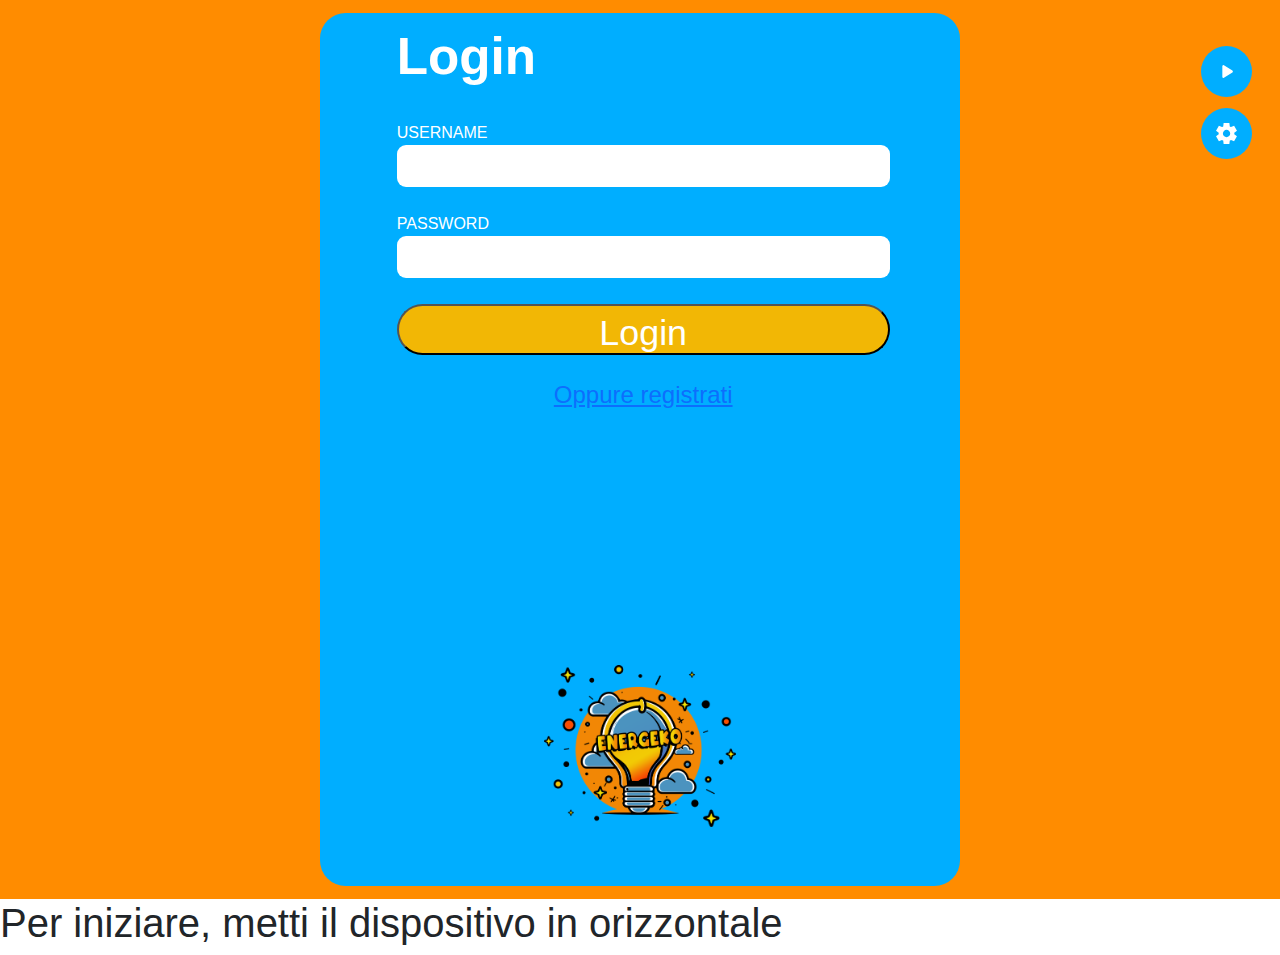
<file: energeko_main/login.html>
<!DOCTYPE html>
<html lang="en">

<head>
    <meta charset="UTF-8">
    <meta http-equiv="X-UA-Compatible" content="IE=edge">
    <meta name="viewport" content="width=device-width, initial-scale=1.0">

    <!-- FONTS -->
    <link href="https://fonts.cdnfonts.com/css/arco" rel="stylesheet">
    <link href="https://fonts.cdnfonts.com/css/rubik" rel="stylesheet">


    <!-- ICONS -->
    <link rel="icon" href="./assets/icona.png">

    <!-- CSS -->
    <link rel="stylesheet" href="https://cdn.jsdelivr.net/npm/bootstrap@5.3.0-alpha1/dist/css/bootstrap.min.css">
    <link rel="stylesheet" href="./css/account.css">

    <script src="./js/script.js"></script>

    <title>ENERGEKO - LOGIN</title>
</head>

<body>
    <div class="container">
        <div class="left">
            <form class="form" action="./index.html">
                <div class="input-container">
                    <h1 style="font-size: 4vmax; font-weight: 900;">Login
                    </h1>
                </div>
                <div class="input-container">
                    <label for="username">USERNAME</label><br>
                    <input name="username" type="username">
                </div>
                <div class="input-container">
                    <label for="password">PASSWORD</label><br>
                    <input name="password" type="password">
                </div>
                <div class="input-container input-button">
                    <button type="submit">Login</button>
                </div>
                <div class="input-container" style="text-align: center; padding: 1vmax 11vmax;">
                    <a href="./register.html"><h4>Oppure registrati</h4></a>
                </div>
            </form>

            <div class="icon-container">
                <img src="./assets/logo.png" class="icon" />
            </div>
        </div>
        
        <div class="buttons">
            <a href="./index.html"><button class="btn" alt="Accedi/Registrati"><img
                    src="./assets/play-arrow-rounded.svg"></button></a>
            <a href="./settings.html"><button class="btn" alt="Impostazioni"><img
                    src="./assets/settings.svg"></button></a>
        </div>

    </div>


    <h1 id="no-game">Per iniziare, metti il dispositivo in orizzontale</h1>
    <!-- JS -->
    <script src="https://cdn.jsdelivr.net/npm/bootstrap@5.3.0-alpha1/dist/js/bootstrap.bundle.min.js"></script>
</body>

</html>
</file>
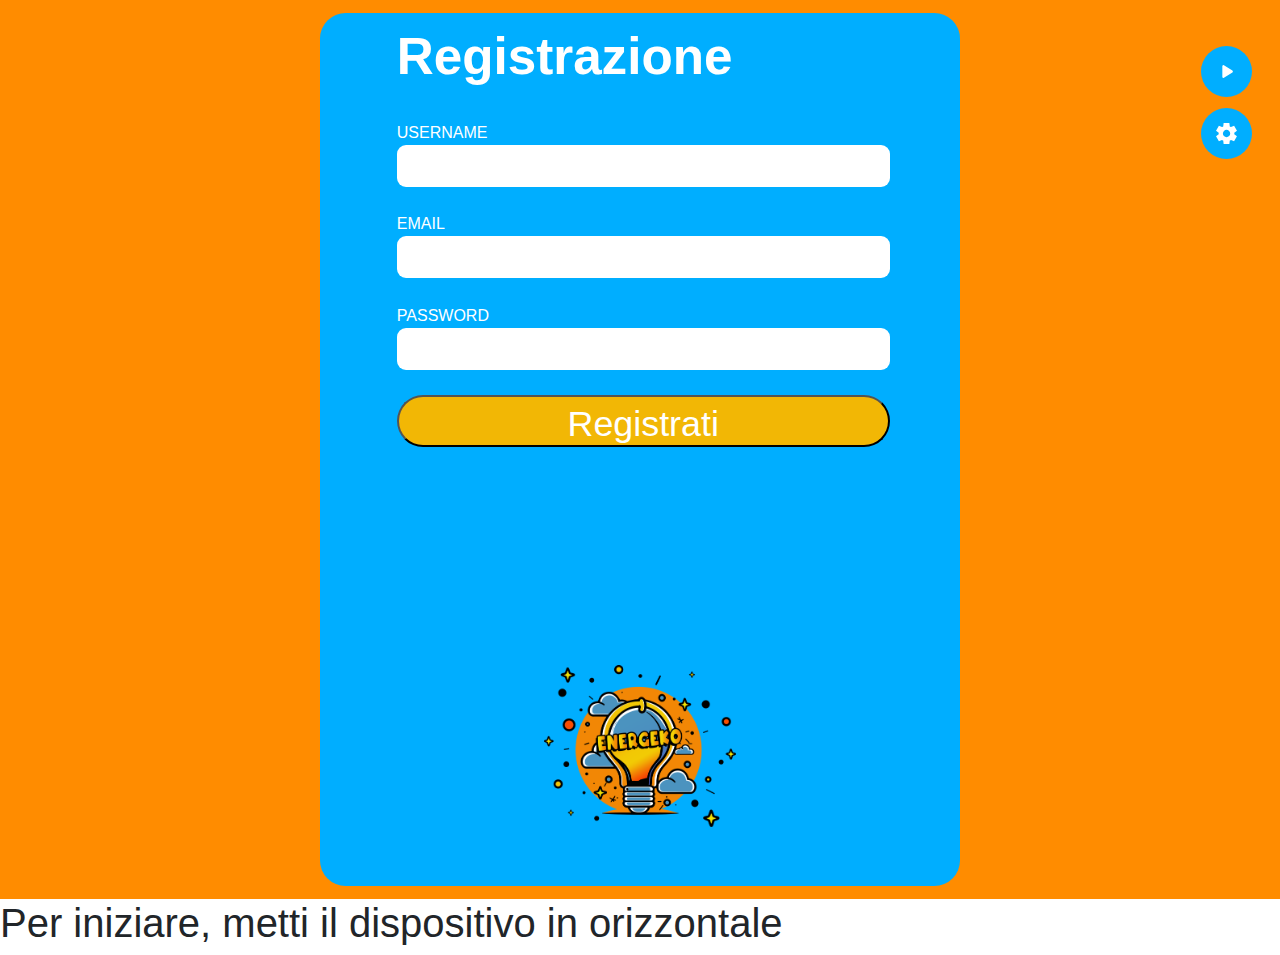
<file: energeko_main/register.html>
<!DOCTYPE html>
<html lang="en">

<head>
    <meta charset="UTF-8">
    <meta http-equiv="X-UA-Compatible" content="IE=edge">
    <meta name="viewport" content="width=device-width, initial-scale=1.0">

    <!-- FONTS -->
    <link href="https://fonts.cdnfonts.com/css/arco" rel="stylesheet">
    <link href="https://fonts.cdnfonts.com/css/rubik" rel="stylesheet">


    <!-- ICONS -->
    <link rel="icon" href="./assets/icona.png">

    <!-- CSS -->
    <link rel="stylesheet" href="https://cdn.jsdelivr.net/npm/bootstrap@5.3.0-alpha1/dist/css/bootstrap.min.css">
    <link rel="stylesheet" href="./css/account.css">

    <script src="./js/script.js"></script>

    <title>ENERGEKO - REGISTRAZIONE</title>
</head>

<body>
    <div class="container">
        <div class="left">
            <form class="form" action="./login.html">
                <div class="input-container">
                    <h1 style="font-size: 4vmax; font-weight: 900;">Registrazione
                    </h1>
                </div>
                <div class="input-container">
                    <label for="username">USERNAME</label><br>
                    <input name="username" type="username">
                </div>
                <div class="input-container">
                    <label for="email">EMAIL</label><br>
                    <input name="EMAIL" type="EMAIL">
                </div>
                <div class="input-container">
                    <label for="password">PASSWORD</label><br>
                    <input name="password" type="password">
                </div>
                <div class="input-container input-button">
                    <button type="submit">Registrati</button>
                </div>
            </form>
            
            <div class="icon-container">
                <img src="./assets/logo.png" class="icon" />
            </div>
        </div>

        <div class="buttons">
            <a href="./index.html"><button class="btn" alt="Accedi/Registrati"><img
                    src="./assets/play-arrow-rounded.svg"></button></a>
            <a href="./settings.html"><button class="btn" alt="Impostazioni"><img
                    src="./assets/settings.svg"></button></a>
        </div>

    </div>


    <h1 id="no-game">Per iniziare, metti il dispositivo in orizzontale</h1>
    <!-- JS -->
    <script src="https://cdn.jsdelivr.net/npm/bootstrap@5.3.0-alpha1/dist/js/bootstrap.bundle.min.js"></script>
</body>

</html>
</file>
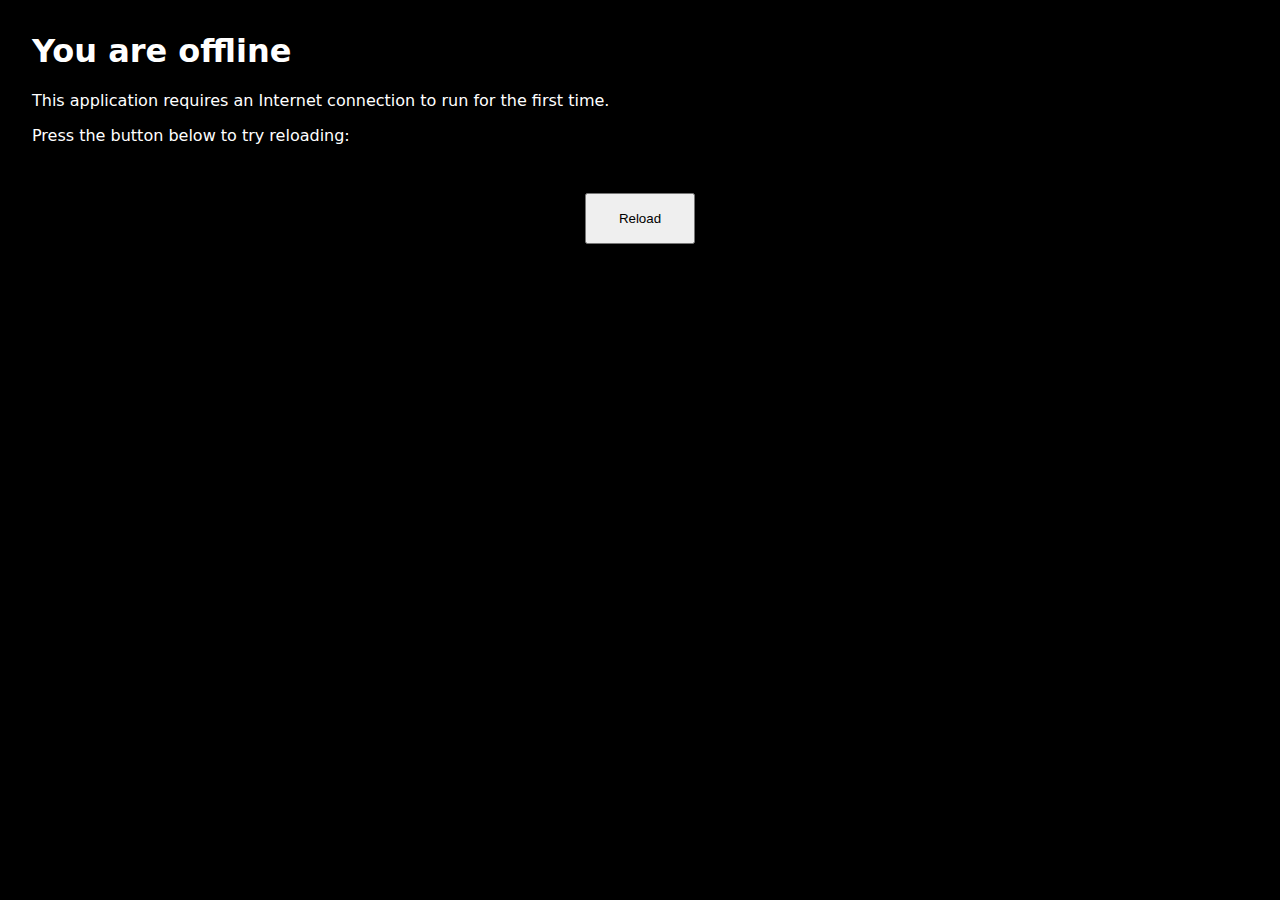
<file: energeko_main/energeko/Energeko.offline.html>
<!DOCTYPE html>
<html lang="en">
<head>
	<meta charset="utf-8" />
	<meta http-equiv="X-UA-Compatible" content="IE=edge" />
	<meta name="viewport" content="width=device-width, initial-scale=1" />
	<title>You are offline</title>
	<style>
		html {
			background-color: #000000;
			color: #ffffff;
		}

		body {
			font-family: system-ui, -apple-system, "Segoe UI", Roboto, "Helvetica Neue", Arial, "Noto Sans", sans-serif, "Apple Color Emoji", "Segoe UI Emoji", "Segoe UI Symbol", "Noto Color Emoji";
			margin: 2rem;
		}

		p {
			margin-block: 1rem;
		}

		button {
			display: block;
			padding: 1rem 2rem;
			margin: 3rem auto 0;
		}
	</style>
</head>
<body>
	<h1>You are offline</h1>
	<p>This application requires an Internet connection to run for the first time.</p>
	<p>Press the button below to try reloading:</p>
	<button type="button">Reload</button>

	<script>
		document.querySelector("button").addEventListener("click", () => {
			window.location.reload();
		});
	</script>
</body>
</html>
</file>
<file: energeko_main/css/account.css>
@media all and (orientation:landscape) {
    body{
        overflow: hidden;
        font-family: 'rubik', sans-serif;
    }

    .container{
        max-width: 100%;
        margin: 0;
        padding: 0;
        box-sizing: border-box;
        background: #ff8c00;
        display: flex;
        justify-content: center;
    }
    
    .left{
        margin: 1vmax;
        border-radius: 2vmax;
        position: relative;
        top:0;
        left:0;
        background-color: #00aeff;
        width: 50%;
        height: 97vh;
        z-index: 1;
    }

    .form {
        padding-left: 10%;
        width: 100%;
        height: 60%;
    }

    .input-container {
        width: 90%;
        color: white;
        padding: 1vmax;
    }
    .input-container > input {
        width: 100%;
        outline: none;
        border-radius: 1vmin;
        padding: 1vmin;
        border: transparent;
    }

    .input-button{
        text-align: center;
    }
    .input-button > button{
        border-radius: 3vmax;
        height: 4vmax;
        background: #f2b705;
        color: white;
        display: flex;
        align-self: center;
        justify-content: center;
        width: 100%;
        font-family: 'Arco', sans-serif;
        font-size: 2.8vmax;
    }
    
    .input-button .input-container > a{
        text-decoration: none;
        color: white;
    }

    .input-button > button:disabled{
        background: #ffe2c0;
    }

    .input-button > button:hover{
        background: #f2cb05;
    }

    @keyframes zoom {
        0%{height: 4vmax;}
        50%{height: 6vmax;}
        100%{height: 4vmax;}
    
    }

    .icon > img {
        box-sizing: border-box;
        object-fit: cover;
        border-radius: inherit;
    }
    
    .icon {
        width: 30%;
        position: absolute;
        display: flex;
        align-items: center;
        justify-content: center;
        z-index: 1;
    }
    
    .icon-container {
        position: absolute;
        bottom: 0px;
        display: flex;
        align-items: center;
        justify-content: center;
        box-sizing: border-box;
        width: 100%;
        height: 32%;
        z-index: -1;
    }
    
    .slider {
        position: absolute;
        z-index: 50;
        left: 80%;
        animation: slide infinite linear 2s;
        transition: all 1s;
        background-repeat: repeat;
        height: 40vmax;
    }
    
    #slider1 {
        top:0;
    }
    #slider2 {
        top:39.5vmax;
    }
    #slider3 {
        top:78.5vmax;
    }
    
    @keyframes slide {
        0% { transform: translate(0, 0%) }
        100% { transform: translate(0, -100%) }
    }

    .buttons {
        top: 4%;
        right: 3%;
        position: absolute;
    }

    .buttons {
        top: 4%;
        right: 3%;
        position: absolute;
    }

    .btn {
        width: 4vmax;
        height: 4vmax;
        border-radius: 100%;
        background: #00aeff;
        margin: 20%;
        display: flex;
        align-items: center;
        text-align: center;
        justify-content: center;
    }

    .btn > img {
        width: 3vmax;
        color: white;
    }
    .btn:hover {
        background: #8fdbff;
    }
    .btn:active {
        background: #8fdbff;
    }

    .btn:focus {
        background: #8fdbff;
    }
}

@media all and (orientation:portrait) {

    body {
        width: 100vw;
        height: 100vh;
        background: #00aeff;
        display: flex;
        align-items: center;
        text-align: center;
        justify-content: center;
    }
    .container{
        display: none;
    }

    #no-game {
        background: #f28705;
        padding: auto;
        border-radius: 8px;
        color: white;
        font-size: 2em;
        padding: 8px;
        margin: 10px;
        font-family: 'rubik', sans-serif;
    }

    
}
</file>
